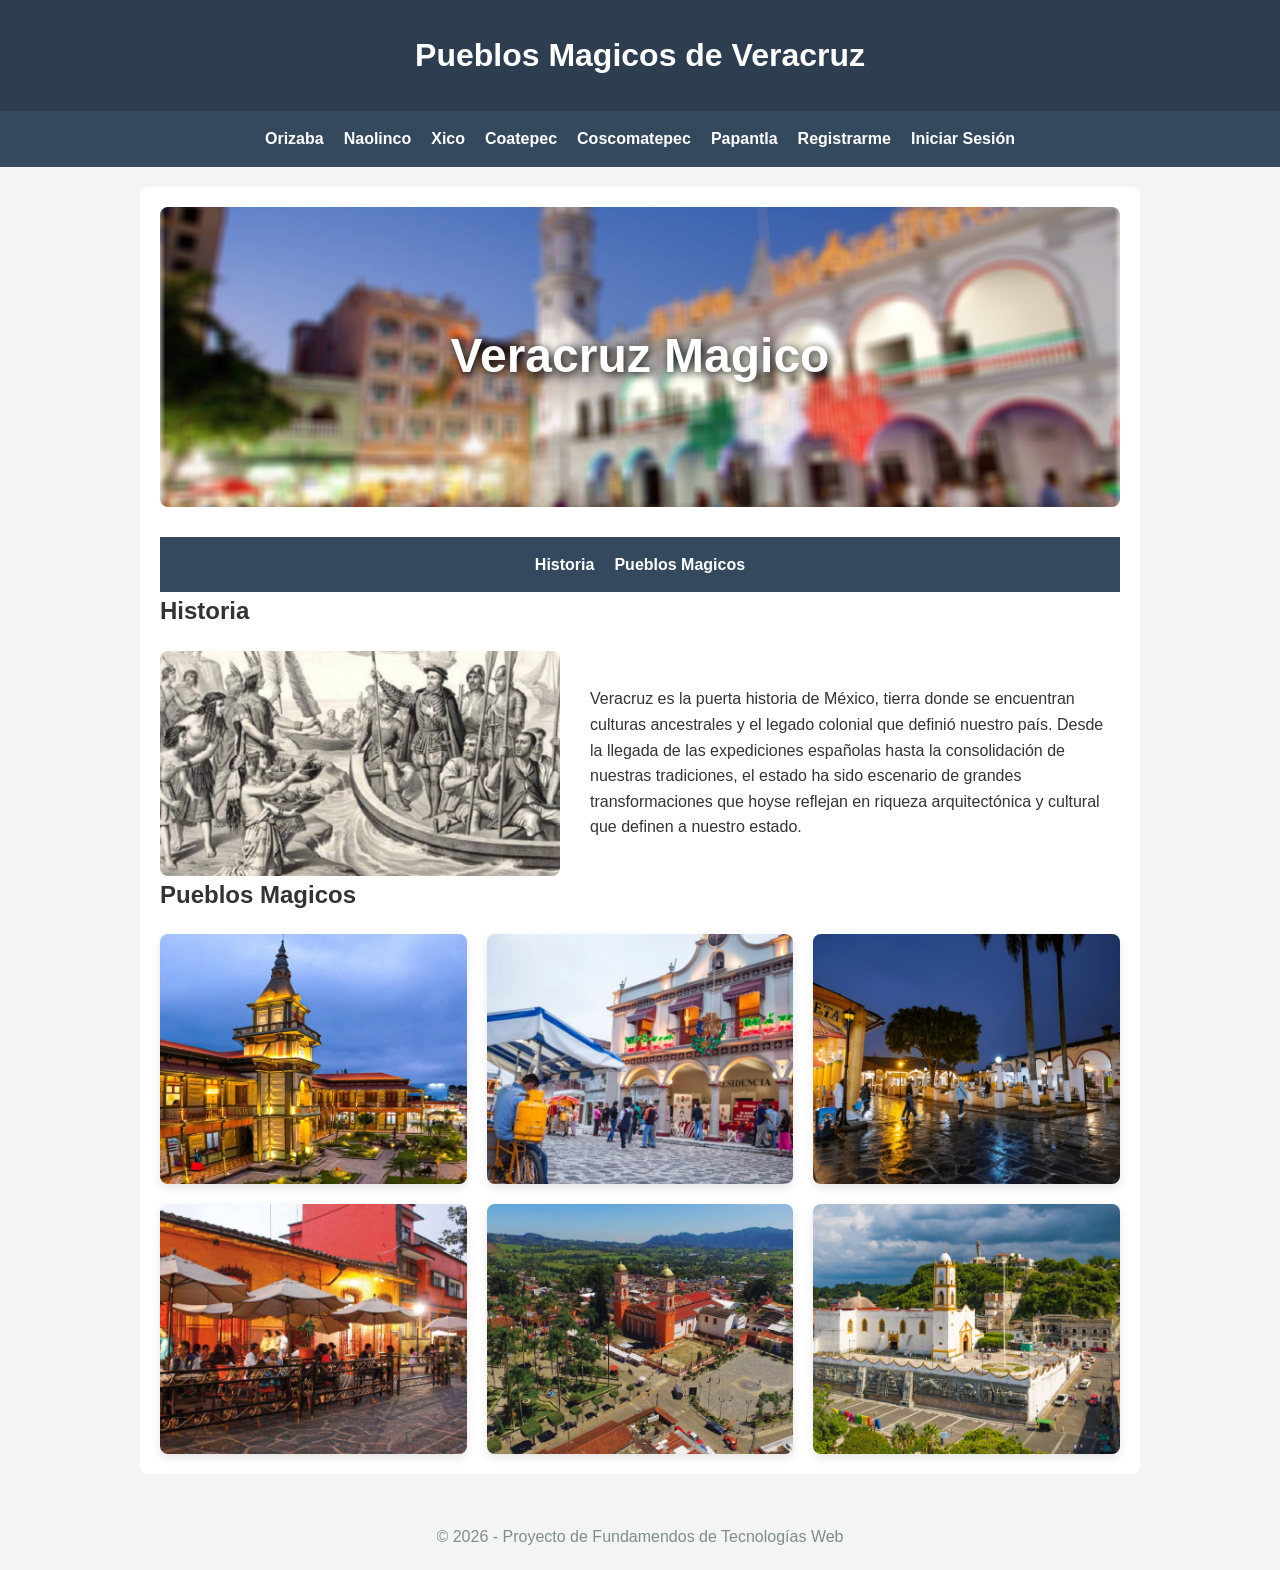
<file: index.html>
<!DOCTYPE html>
<html lang="es">

    <head>
        <meta charset="UTF-8">
        <meta name="viewport" content="width=device-width, initial-scale=1.0">
        <title>Pueblos Magicos de Veracruz</title>

        <link rel="stylesheet" href="css/style.css">
    </head>


    <body>

        <header>
            <h1>Pueblos Magicos de Veracruz</h1>
        </header>

        <nav aria-label="Menú Principal">
            <ul>
                <li><a href="Orizaba.html">Orizaba</a></li>
                <li><a href="Naolinco.html">Naolinco</a></li>
                <li><a href="Xico.html">Xico</a></li>
                <li><a href="Coatepec.html">Coatepec</a></li>
                <li><a href="Coscomatepec.html">Coscomatepec</a></li>
                <li><a href="Papantla.html">Papantla</a></li>
                <li><a href="registro.html">Registrarme</a></li>
                <li><a href="login.html">Iniciar Sesión</a></li>
            </ul>
        </nav>


        <main>
            <section class="hero-pueblo" style="background-image: url('img/index/Fondo-Titulo-Index.jpg');">
                <h2>Veracruz Magico</h2>
            </section>

            <nav aria-label="Navegacion de la Página">
                <ul>
                    <li><a href="#historia">Historia</a></li>
                    <li><a href="#pueblos">Pueblos Magicos</a></li>
                </ul>
            </nav>

            <section id="historia">
                <h2>Historia</h2>
                <div class="historia-container">
                    <img src="img/index/Historia-Index.jpg" class="historia-img" alt="Historia">
                    
                    <div class="historia-texto">
                        <p>Veracruz es la puerta historia de México, tierra donde se encuentran culturas ancestrales y el legado colonial que definió nuestro país. Desde la llegada de las expediciones españolas hasta la consolidación de nuestras tradiciones, el estado ha sido escenario de grandes transformaciones que hoyse reflejan en riqueza arquitectónica y cultural que definen a nuestro estado.</p>
                    </div>
                </div>
            </section>

            <section id="pueblos">
                <h2>Pueblos Magicos</h2>
                <div class="contenedor-grid">
                    
                    <article class="tarjeta-interactiva">
                        <a href="Orizaba.html">
                            <img src="img/index/Imagen-Orizaba.jpg" alt="Orizaba">
                            <div class="texto-oculto">
                                <h3>Orizaba</h3>
                                <p>La Ciudad de las Aguas Alegres</p>
                            </div>
                        </a>
                    </article>

                    <article class="tarjeta-interactiva">
                        <a href="Naolinco.html">
                            <img src="img/index/Imagen-Naolinco.jpg" alt="Naolinco">
                            <div class="texto-oculto">
                                <h3>Naolinco</h3>
                                <p>La Ciudad de los Zapatos</p>
                            </div>
                        </a>
                    </article>

                    <article class="tarjeta-interactiva">
                        <a href="Xico.html">
                            <img src="img/index/Imagen-Xico.jpg" alt="Xico">
                            <div class="texto-oculto">
                                <h3>Xico</h3>
                                <p>La Tierra del Mole</p>
                            </div>
                        </a>
                    </article>

                    <article class="tarjeta-interactiva">
                        <a href="Coatepec.html">
                            <img src="img/index/Imagen-Coatepec.jpg" alt="Coatepec">
                            <div class="texto-oculto">
                                <h3>Coatepec</h3>
                                <p>La Capital del Café</p>
                            </div>
                        </a>
                    </article>

                    <article class="tarjeta-interactiva">
                        <a href="Coscomatepec.html">
                            <img src="img/index/Imagen-Cosco.jpg" alt="Coscomatepec">
                            <div class="texto-oculto">
                                <h3>Coscomatepec</h3>
                                <p>El Balcón del Paraíso</p>
                            </div>
                        </a>
                    </article>

                    <article class="tarjeta-interactiva">
                        <a href="Papantla.html">
                            <img src="img/index/Imagen-Papantla.jpg" alt="Papantla">
                            <div class="texto-oculto">
                                <h3>Papantla</h3>
                                <p>La Ciudad Que Perfuma al Mundo</p>
                            </div>
                        </a>
                    </article>

                </div>
            </section>
        </main>

        <footer>
            <p>&copy; 2026 - Proyecto de Fundamendos de Tecnologías Web</p>
        </footer>

        <script src="js/app.js"></script>
    </body>
</html>
</file>
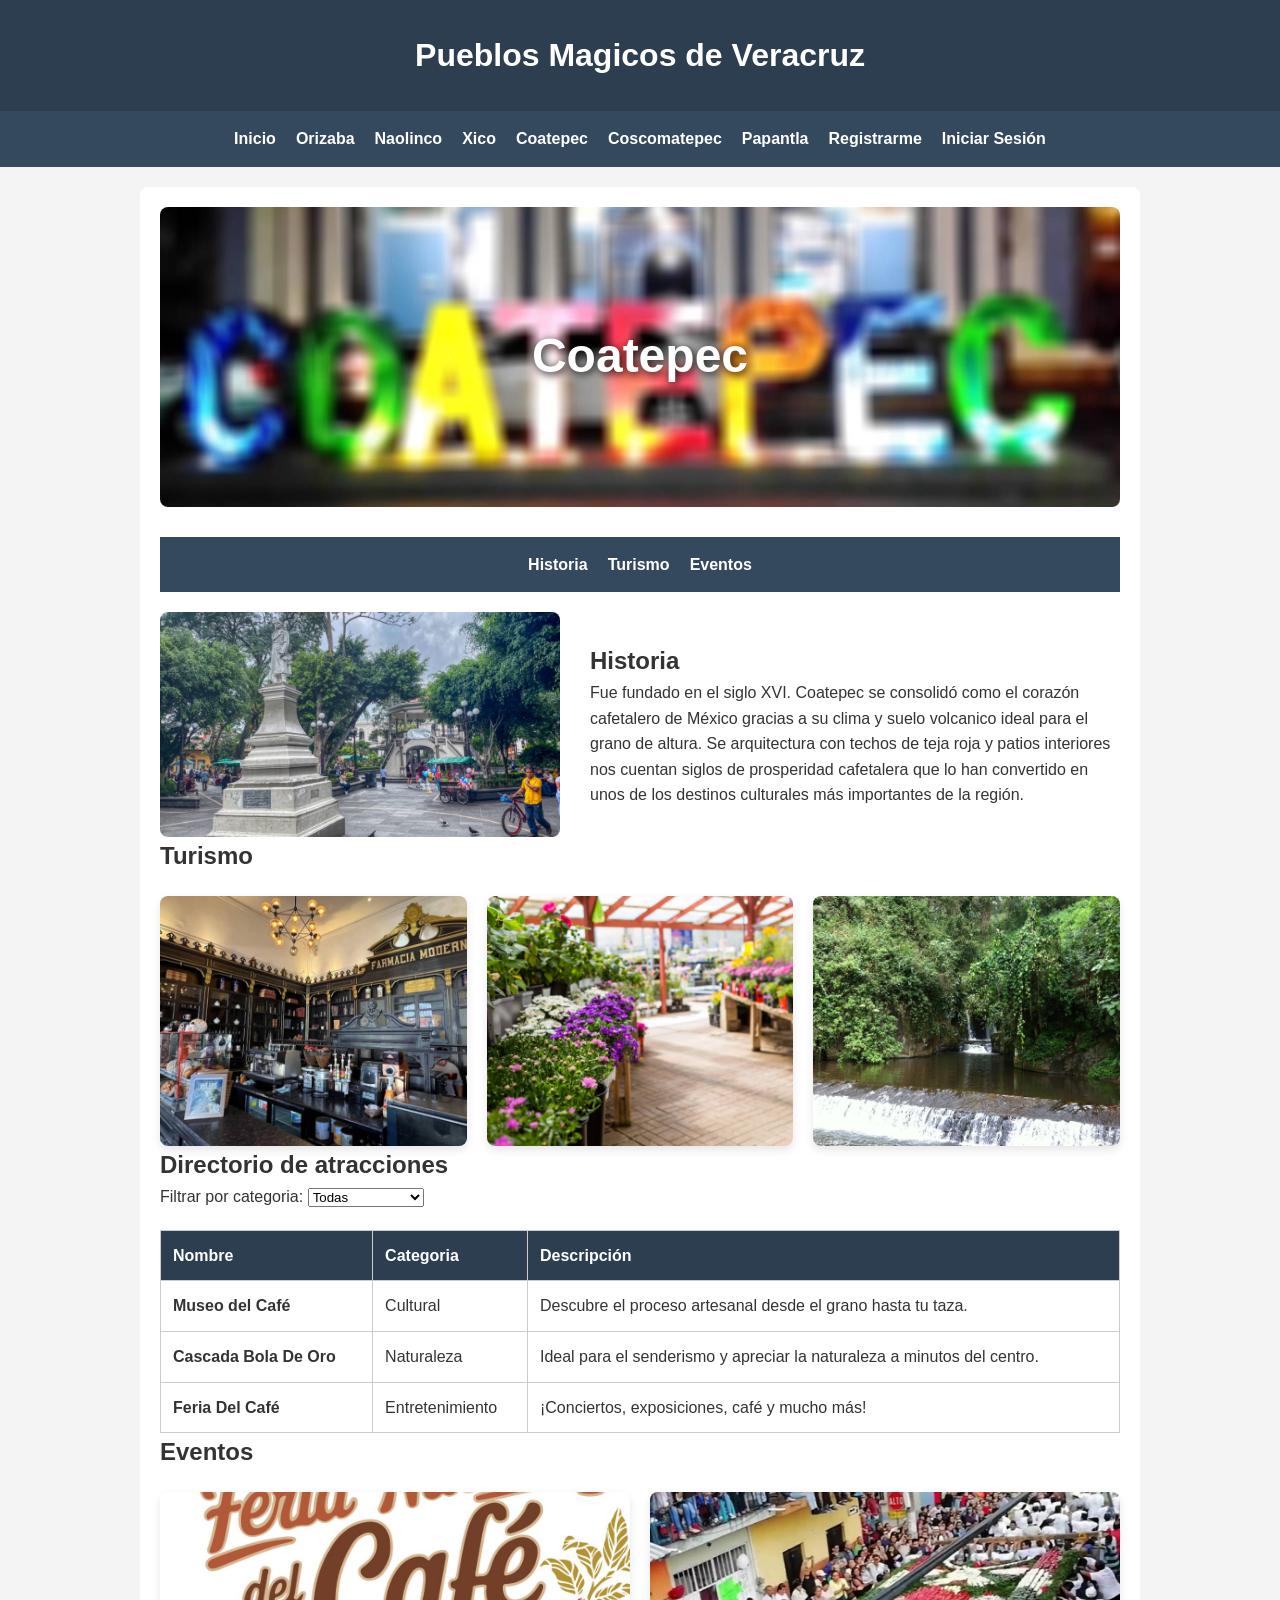
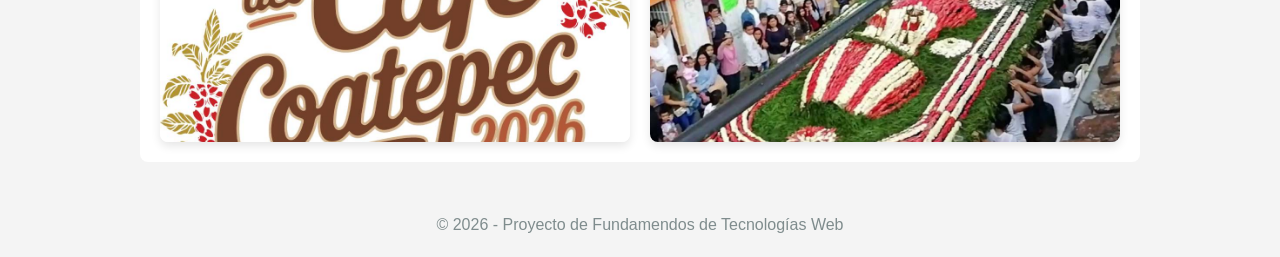
<file: Coatepec.html>
<!DOCTYPE html>
<html lang="es">

    <head>
        <meta charset="UTF-8">
        <meta name="viewport" content="width=device-width, initial-scale=1.0">
        <title>Coatepec - Pueblos Magicos de Veracruz</title>

        <link rel="stylesheet" href="css/style.css">
    </head>

    <body>
        <header>
            <h1>Pueblos Magicos de Veracruz</h1>
        </header>

        <nav aria-label="Menú Principal">
            <ul>
                <li><a href="index.html">Inicio</a></li>
                <li><a href="Orizaba.html">Orizaba</a></li>
                <li><a href="Naolinco.html">Naolinco</a></li>
                <li><a href="Xico.html">Xico</a></li>
                <li><a href="Coatepec.html">Coatepec</a></li>
                <li><a href="Coscomatepec.html">Coscomatepec</a></li>
                <li><a href="Papantla.html">Papantla</a></li>
                <li><a href="registro.html">Registrarme</a></li>
                <li><a href="login.html">Iniciar Sesión</a></li>
            </ul>
        </nav>

        <main>
            <section class="hero-pueblo" style="background-image: url('img/Coatepec/Fondo-LetrasCoatepec.jpg');">
                <h2>Coatepec</h2>
            </section>

            <nav aria-label="Navegacion interna del pueblo">
                <ul>
                    <li><a href="#historia">Historia</a></li>
                    <li><a href="#turismo">Turismo</a></li>
                    <li><a href="#eventos">Eventos</a></li>
                </ul>
            </nav>

            <section id="historia">
                <div class="historia-container">
                    <img src="img/Coatepec/Historia-Coatepec.jpg" class="historia-img" alt="Historia">
        
                    <div class="historia-texto">
                        <h2>Historia</h2>
                        <p>Fue fundado en el siglo XVI. Coatepec se consolidó como el corazón cafetalero de México gracias a su clima y suelo volcanico ideal para el grano de altura. Se arquitectura con techos de teja roja y patios interiores nos cuentan siglos de prosperidad cafetalera que lo han convertido en unos de los destinos culturales más importantes de la región.</p>
                    </div>
                </div>
            </section>

            <section id="turismo">
                <h2>Turismo</h2>

                <div class="contenedor-grid">

                    <article class="tarjeta-interactiva">
                        <img src="img/Coatepec/Turismo-MuseoDelCafe-Coatepec.jpg" alt="Museo Del Cafe, Coatepec">
                        <div class="texto-oculto">
                            <h3>Museo del Café</h3>
                            <p>Descubre el proceso artesanal desde el grano hasta tu taza.</p>
                        </div>
                    </article>

                    <article class="tarjeta-interactiva">
                        <img src="img/Coatepec/Turismo-Vivero-Coatepec.png" alt="Invernadero De Orquideas, Coatepec">
                        <div class="texto-oculto">
                            <h3>Museo De La Orquidea</h3>
                            <p>Más de 5,000 flores endémicas y exóticas.</p>
                        </div>
                    </article>

                    <article class="tarjeta-interactiva">
                        <img src="img/Coatepec/Turismo-Cascada-Coatepec.jpg" alt="Cascada Bola De Oro, Coatepec">
                        <div class="texto-oculto">
                            <h3>Cascada Bola De Oro</h3>
                            <p>Ideal para el senderismo y apreciar la naturaleza a minutos del centro.</p>
                        </div>
                    </article>

                </div>
            </section>

            <section id="directorio">
                <h2>Directorio de atracciones</h2>

                <div style="margin-bottom: 15px;">
                    <label for="filtro-categoria">Filtrar por categoria:</label>
                    <select id="filtro-categoria">
                        <option value="Todas">Todas</option>
                        <option value="Cultural">Cultural</option>
                        <option value="Naturaleza">Naturaleza</option>
                        <option value="Entretenimiento">Entretenimiento</option>
                    </select>
                </div>

                <table id="tabla-directorio" border="1" style="width: 100%; text-align: left;">
                    <thead>
                        <tr>
                            <th>Nombre</th>
                            <th>Categoria</th>
                            <th>Descripción</th>
                        </tr>
                    </thead>
                    <tbody>
                    </tbody>
                </table>
            </section>

            <section id="eventos">
                <h2>Eventos</h2>
                <div class="contenedor-grid">

                    <article class="tarjeta-interactiva">
                        <img src="img/Coatepec/Eventos-FeriaDelCafe-Ecatepec.jpg" alt="Logo De La Feria del Café 2026">
                        <div class="texto-oculto">
                            <h3>Feria Del Café</h3>
                            <p>Conciertos, exposiciones, café y mucho más</p>
                        </div>
                    </article>

                    <article class="tarjeta-interactiva">
                        <img src="img/Coatepec/Eventos-SanJeronimo-Coatepec.jpg" alt="Arcos Florales En La Iglesia De San Jeronimo">
                        <div class="texto-oculto">
                            <h3>Fiesta De San Jeronimo</h3>
                            <p>Elaboración de hermosos arcos florales y danzas tradicionales.</p>
                        </div>
                    </article>

                </div>
            </section>
                
        </main>

        <footer>
            <p>&copy; 2026 - Proyecto de Fundamendos de Tecnologías Web</p>
        </footer>

        <script src="js/app.js"></script>
    </body>
</html>
</file>
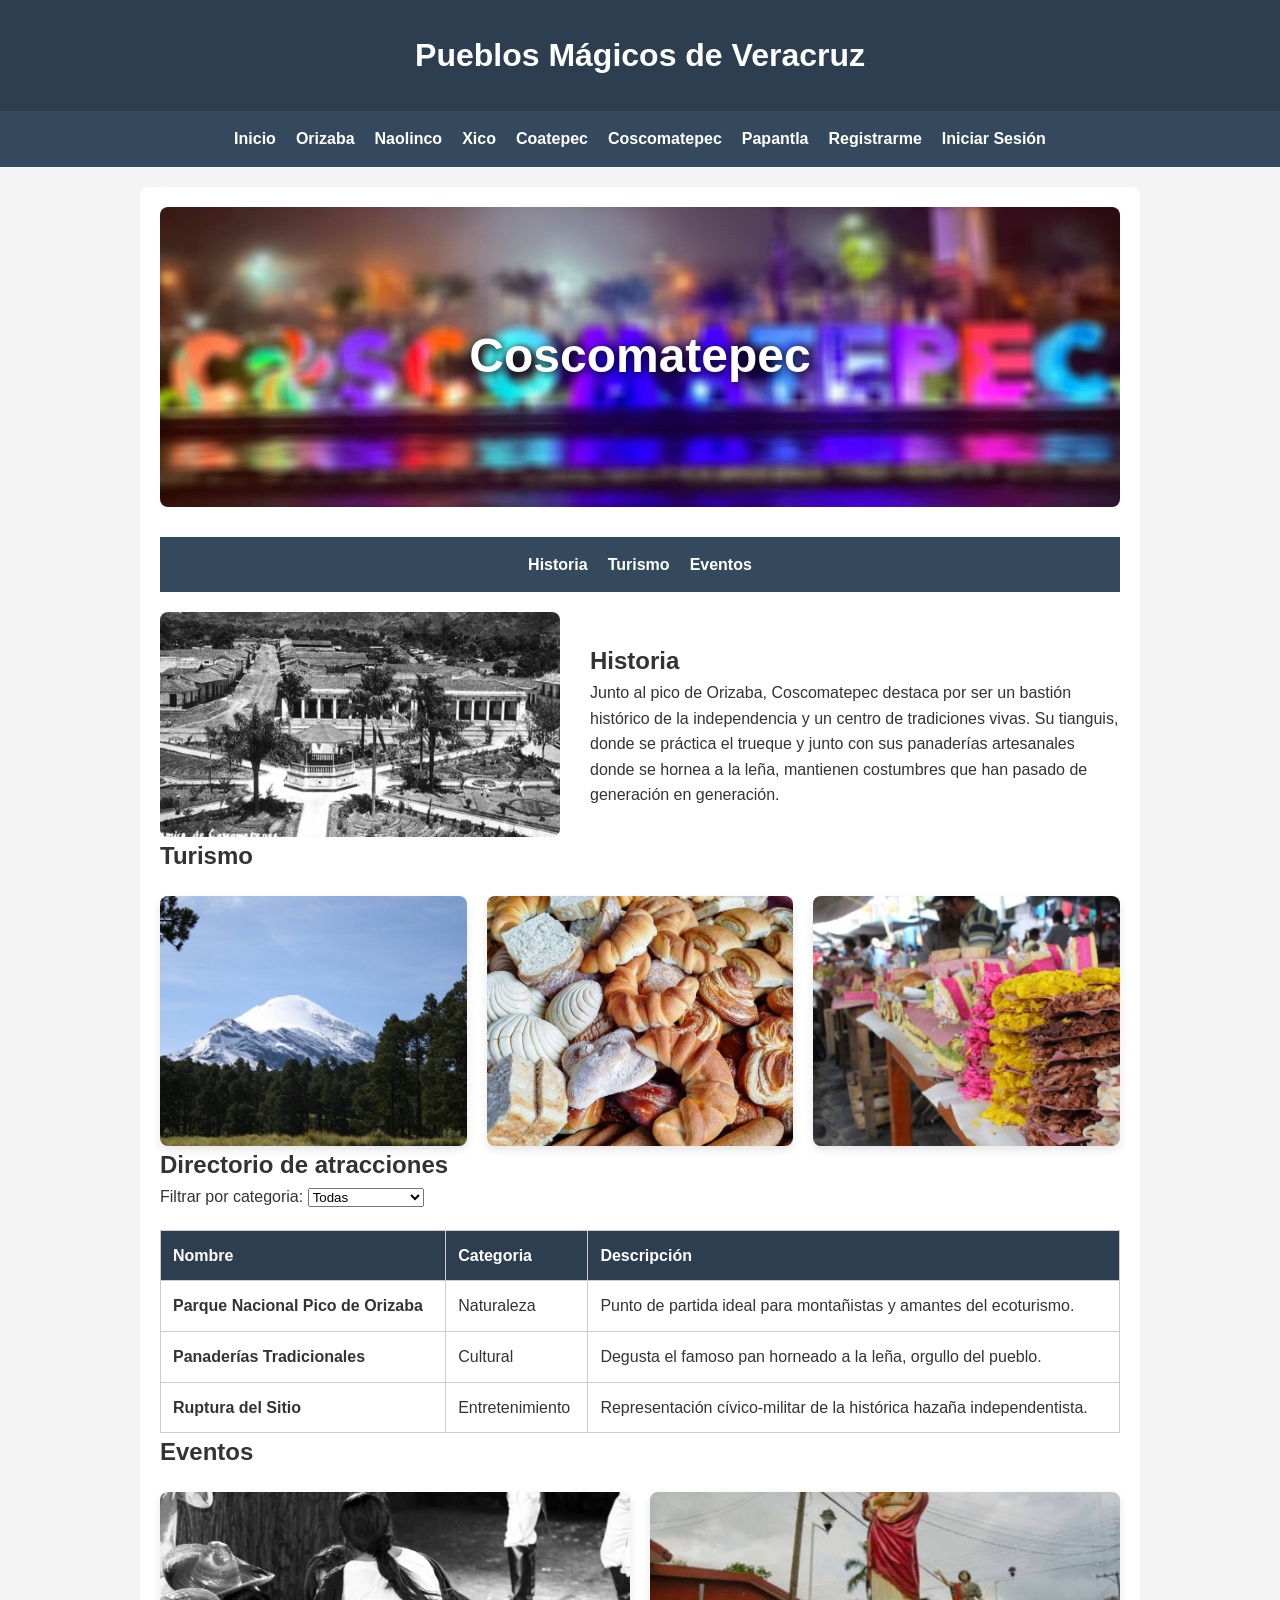
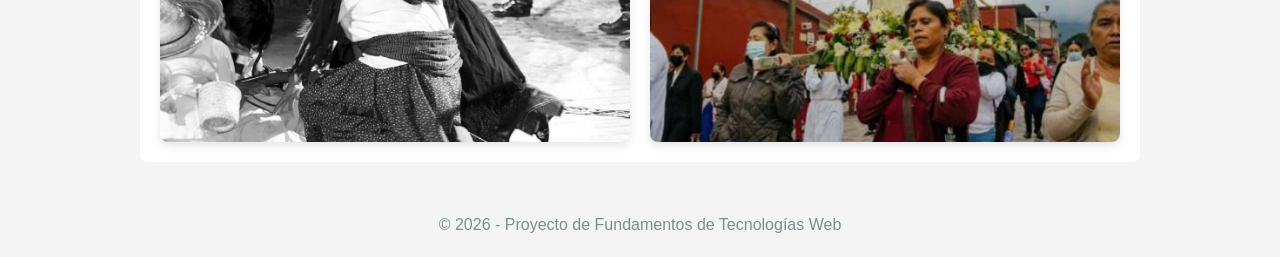
<file: Coscomatepec.html>
<!DOCTYPE html>
<html lang="es">
<head>
    <meta charset="UTF-8">
    <meta name="viewport" content="width=device-width, initial-scale=1.0">
    <title>Coscomatepec - Pueblos Mágicos de Veracruz</title>

    <link rel="stylesheet" href="css/style.css">
</head>
<body>
    <header>
        <h1>Pueblos Mágicos de Veracruz</h1>
    </header>

    <nav aria-label="Menú principal">
        <ul>
            <li><a href="index.html">Inicio</a></li>
            <li><a href="Orizaba.html">Orizaba</a></li>
            <li><a href="Naolinco.html">Naolinco</a></li>
            <li><a href="Xico.html">Xico</a></li>
            <li><a href="Coatepec.html">Coatepec</a></li>
            <li><a href="Coscomatepec.html">Coscomatepec</a></li>
            <li><a href="Papantla.html">Papantla</a></li>
            <li><a href="registro.html">Registrarme</a></li>
            <li><a href="login.html">Iniciar Sesión</a></li>
        </ul>
    </nav>

    <main>
        <section class="hero-pueblo" style="background-image: url('img/Coscomatepec/Fondo-LetrasCosco.jpg');">
            <h2>Coscomatepec</h2>
        </section>

        <nav aria-label="Navegación interna del pueblo">
            <ul>
                <li><a href="#historia">Historia</a></li>
                <li><a href="#turismo">Turismo</a></li>
                <li><a href="#eventos">Eventos</a></li>
            </ul>
        </nav>

        <section id="historia">
                <div class="historia-container">
                    <img src="img/Coscomatepec/Historia-Cosco.jpg" class="historia-img" alt="Historia">
        
                    <div class="historia-texto">
                        <h2>Historia</h2>
                        <p>Junto al pico de Orizaba, Coscomatepec destaca por ser un bastión histórico de la independencia y un centro de tradiciones vivas. Su tianguis, donde se práctica el trueque y junto con sus panaderías artesanales donde se hornea a la leña, mantienen costumbres que han pasado de generación en generación.</p>
                    </div>
                </div>
        </section>

        <section id="turismo">
            <h2>Turismo</h2>
            <div class="contenedor-grid">
                <article class="tarjeta-interactiva">
                    <img src="img/Coscomatepec/Turismo-ParqueNacional-Cosco.jpg" alt="Vista del Pico de Orizaba desde Coscomatepec">
                    <div class="texto-oculto">
                        <h3>Parque Nacional Pico de Orizaba</h3>
                        <p>Punto de partida ideal para montañistas y amantes del ecoturismo.</p>
                    </div>
                </article>
                <article class="tarjeta-interactiva">
                    <img src="img/Coscomatepec/Turimos-Panaderias-Cosco.jpg" alt="Panadería tradicional horneando pan a la leña">
                    <div class="texto-oculto">
                        <h3>Panaderías Tradicionales</h3>
                        <p>Degusta el famoso pan horneado a la leña, orgullo del pueblo.</p>
                    </div>
                </article>
                <article class="tarjeta-interactiva">
                    <img src="img/Coscomatepec/Turismo-Tianguis-Cosco.jpg" alt="Tianguis tradicional de los lunes">
                    <div class="texto-oculto">
                        <h3>Tianguis de los Lunes</h3>
                        <p>Un mercado ancestral donde aún se practica el trueque.</p>
                    </div>
                </article>
            </div>
        </section>

        <section id="directorio">
            <h2>Directorio de atracciones</h2>

            <div style="margin-bottom: 15px;">
                <label for="filtro-categoria">Filtrar por categoria:</label>
                <select id="filtro-categoria">
                    <option value="Todas">Todas</option>
                    <option value="Cultural">Cultural</option>
                    <option value="Naturaleza">Naturaleza</option>
                    <option value="Entretenimiento">Entretenimiento</option>
                </select>
            </div>

            <table id="tabla-directorio" border="1" style="width: 100%; text-align: left;">
                <thead>
                    <tr>
                        <th>Nombre</th>
                        <th>Categoria</th>
                        <th>Descripción</th>
                    </tr>
                </thead>
                <tbody>
                </tbody>
            </table>
        </section>
        
        <section id="eventos">
            <h2>Eventos</h2>
            <div class="contenedor-grid">
                <article class="tarjeta-interactiva">
                    <img src="img/Coscomatepec/Eventos-Sitio-Cosco.jpg" alt="Cabalgata de la ruptura del sitio">
                    <div class="texto-oculto">
                        <h3>Ruptura del Sitio</h3>
                        <p>Representación cívico-militar de la histórica hazaña independentista.</p>
                    </div>
                </article>
                <article class="tarjeta-interactiva">
                    <img src="img/Coscomatepec/Eventos-SanJuan-Cosco.jpg" alt="Fiesta patronal de San Juan Bautista">
                    <div class="texto-oculto">
                        <h3>Fiesta de San Juan</h3>
                        <p>Celebraciones patronales llenas de música y color.</p>
                    </div>
                </article>
            </div>
        </section>
    </main>

    <footer>
        <p>&copy; 2026 - Proyecto de Fundamentos de Tecnologías Web</p>
    </footer>

    <script src="js/app.js"></script>
</body>
</html>
</file>
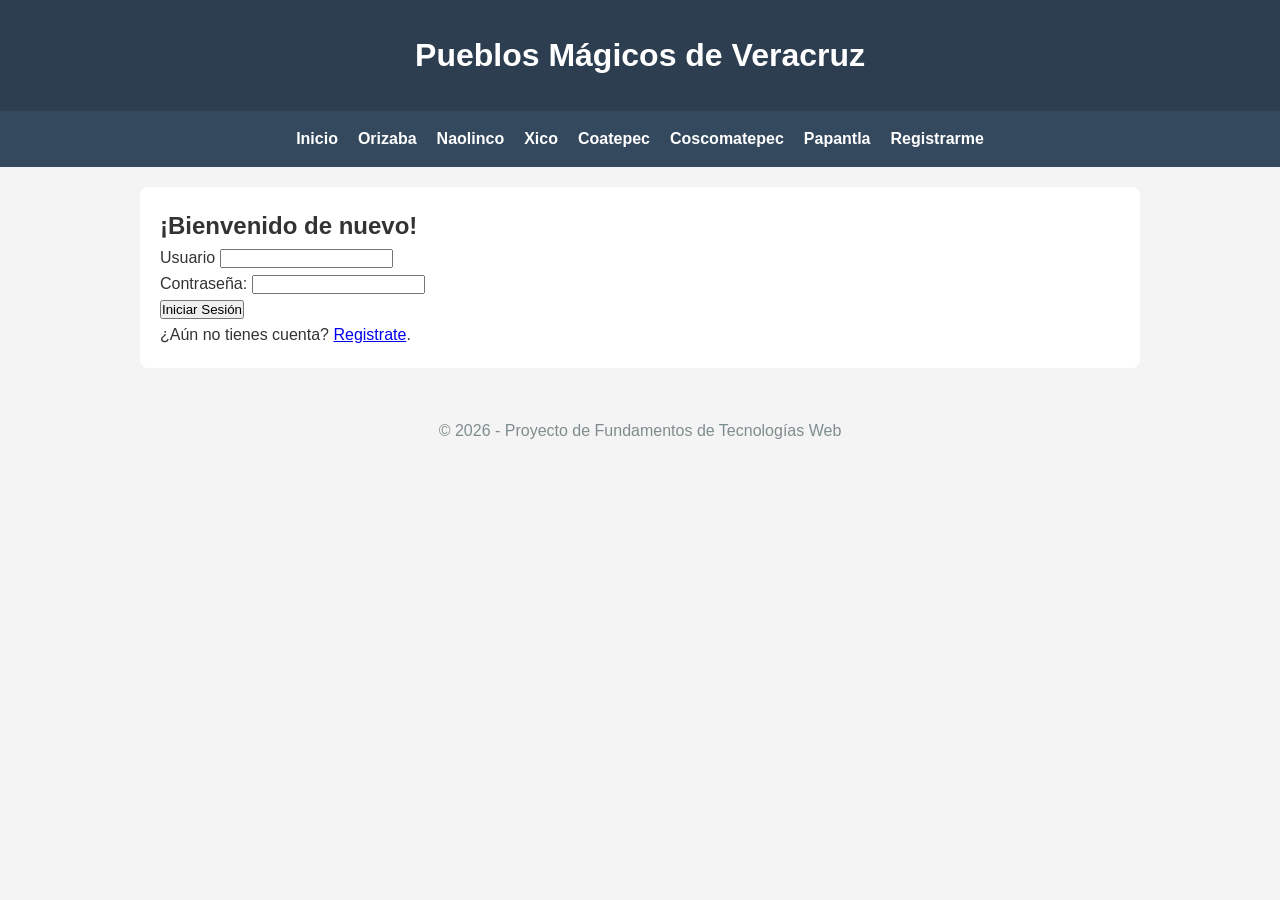
<file: login.html>
<!DOCTYPE html>
<html lang="es">
    <head>
        <meta charset="UTF-8">
        <meta name="viewport" content="width=device-width, initial-scale=1.0">
        <title>Iniciar Sesión - Pueblos Mágicos de Veracruz</title>

        <link rel="stylesheet" href="css/style.css">
    </head>

    <body>
        <header>
            <h1>Pueblos Mágicos de Veracruz</h1>
        </header>

        <nav aria-label="Menú Principal">
            <ul>
                <li><a href="index.html">Inicio</a></li>
                <li><a href="Orizaba.html">Orizaba</a></li>
                <li><a href="Naolinco.html">Naolinco</a></li>
                <li><a href="Xico.html">Xico</a></li>
                <li><a href="Coatepec.html">Coatepec</a></li>
                <li><a href="Coscomatepec.html">Coscomatepec</a></li>
                <li><a href="Papantla.html">Papantla</a></li>
                <li><a href="registro.html">Registrarme</a></li>
            </ul>
        </nav>

        <main id="hero-login">
            <section>
                <h2>¡Bienvenido de nuevo!</h2>

                <form id="form-login" action="#" method="POST">

                    <div>
                        <label for="login-usuario">Usuario</label>
                        <input type="text" id="login-usuario" name="login-usuario" required>
                    </div>

                    <div>
                        <label for="login-password">Contraseña:</label>
                        <input type="password" id="login-password" name="login-password" required>
                    </div>

                    <div>
                        <button type="submit" id="btn-login">Iniciar Sesión</button>
                    </div>

                    <p>¿Aún no tienes cuenta? <a href="registro.html">Registrate</a>.</p>
                </form>
            </section>

        </main>

         <footer>
            <p>&copy; 2026 - Proyecto de Fundamentos de Tecnologías Web</p>
        </footer>
        
        <script src="js/app.js"></script>
    </body>
</html>
</file>
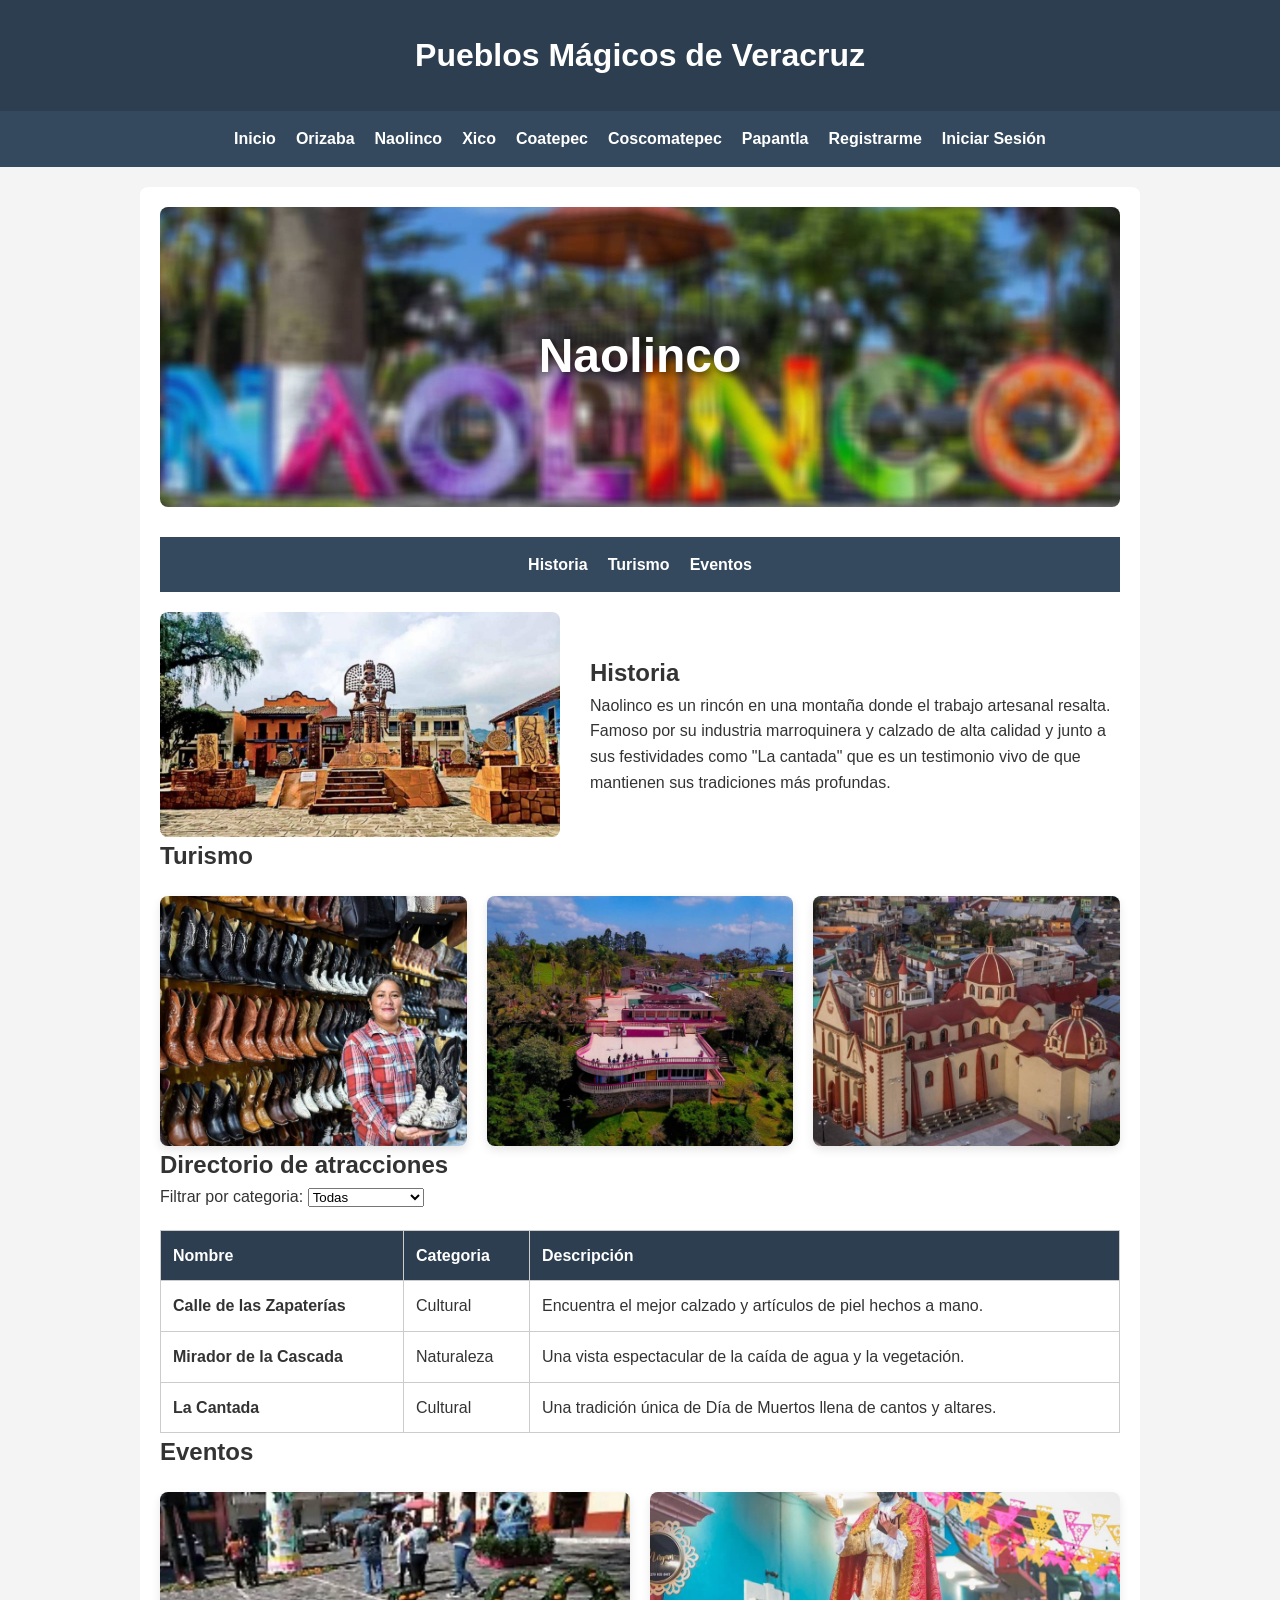
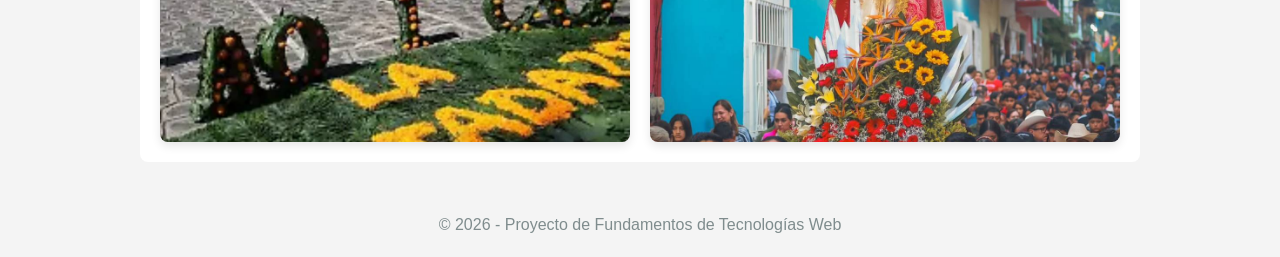
<file: Naolinco.html>
<!DOCTYPE html>
<html lang="es">
<head>
    <meta charset="UTF-8">
    <meta name="viewport" content="width=device-width, initial-scale=1.0">
    <title>Naolinco - Pueblos Mágicos de Veracruz</title>

    <link rel="stylesheet" href="css/style.css">
</head>
<body>
    <header>
        <h1>Pueblos Mágicos de Veracruz</h1>
    </header>

    <nav aria-label="Menú principal">
        <ul>
            <li><a href="index.html">Inicio</a></li>
            <li><a href="Orizaba.html">Orizaba</a></li>
            <li><a href="Naolinco.html">Naolinco</a></li>
            <li><a href="Xico.html">Xico</a></li>
            <li><a href="Coatepec.html">Coatepec</a></li>
            <li><a href="Coscomatepec.html">Coscomatepec</a></li>
            <li><a href="Papantla.html">Papantla</a></li>
            <li><a href="registro.html">Registrarme</a></li>
            <li><a href="login.html">Iniciar Sesión</a></li>
        </ul>
    </nav>

    <main>
        <section class="hero-pueblo" style="background-image: url('img/Naolinco/Fondo-LetrasNaolinco.jpg');">
            <h2>Naolinco</h2>
        </section>

        <nav aria-label="Navegación interna del pueblo">
            <ul>
                <li><a href="#historia">Historia</a></li>
                <li><a href="#turismo">Turismo</a></li>
                <li><a href="#eventos">Eventos</a></li>
            </ul>
        </nav>

        <section id="historia">
                <div class="historia-container">
                    <img src="img/Naolinco/Historia-Naolinco.jpg" class="historia-img" alt="Historia">
        
                    <div class="historia-texto">
                        <h2>Historia</h2>
                        <p>Naolinco es un rincón en una montaña donde el trabajo artesanal resalta. Famoso por su industria marroquinera y calzado de alta calidad y junto a sus festividades como "La cantada" que es un testimonio vivo de que mantienen sus tradiciones más profundas.</p>
                    </div>
                </div>
        </section>

        <section id="turismo">
            <h2>Turismo</h2>
            <div class="contenedor-grid">
                <article class="tarjeta-interactiva">
                    <img src="img/Naolinco/Turismo-Zapaterias-Naolinco.jpg" alt="Tienda de Zapatos">
                    <div class="texto-oculto">
                        <h3>Calle de las Zapaterías</h3>
                        <p>Encuentra el mejor calzado y artículos de piel hechos a mano.</p>
                    </div>
                </article>
                <article class="tarjeta-interactiva">
                    <img src="img/Naolinco/Turismo-Mirador-Naolinco.jpg" alt="Mirador de las cascadas en Naolinco">
                    <div class="texto-oculto">
                        <h3>Mirador de la Cascada</h3>
                        <p>Una vista espectacular de la caída de agua y la vegetación.</p>
                    </div>
                </article>
                <article class="tarjeta-interactiva">
                    <img src="img/Naolinco/Turismo-Parroquia-Naolinco.jpg" alt="Parroquia de San Mateo Apóstol">
                    <div class="texto-oculto">
                        <h3>Parroquia de San Mateo</h3>
                        <p>El corazón arquitectónico y espiritual del pueblo.</p>
                    </div>
                </article>
            </div>
        </section>

        <section id="directorio">
            <h2>Directorio de atracciones</h2>

            <div style="margin-bottom: 15px;">
                <label for="filtro-categoria">Filtrar por categoria:</label>
                <select id="filtro-categoria">
                    <option value="Todas">Todas</option>
                    <option value="Cultural">Cultural</option>
                    <option value="Naturaleza">Naturaleza</option>
                    <option value="Entretenimiento">Entretenimiento</option>
                </select>
            </div>

            <table id="tabla-directorio" border="1" style="width: 100%; text-align: left;">
                <thead>
                    <tr>
                        <th>Nombre</th>
                        <th>Categoria</th>
                        <th>Descripción</th>
                    </tr>
                </thead>
                <tbody>
                </tbody>
            </table>
        </section>
        
        <section id="eventos">
            <h2>Eventos</h2>
            <div class="contenedor-grid">
                <article class="tarjeta-interactiva">
                    <img src="img/Naolinco/Eventos-Cantada-Naolinco.jpg" alt="Celebración de La Cantada en Día de Muertos">
                    <div class="texto-oculto">
                        <h3>La Cantada</h3>
                        <p>Una tradición única de Día de Muertos llena de cantos y altares.</p>
                    </div>
                </article>
                <article class="tarjeta-interactiva">
                    <img src="img/Naolinco/Eventos-SanMateo-Naolinco.jpg" alt="Danza de Moros y Cristianos">
                    <div class="texto-oculto">
                        <h3>Fiestas de San Mateo</h3>
                        <p>Disfruta de la tradicional danza de Moros y Cristianos.</p>
                    </div>
                </article>
            </div>
        </section>
    </main>

    <footer>
        <p>&copy; 2026 - Proyecto de Fundamentos de Tecnologías Web</p>
    </footer>

    <script src="js/app.js"></script>
</body>
</html>
</file>
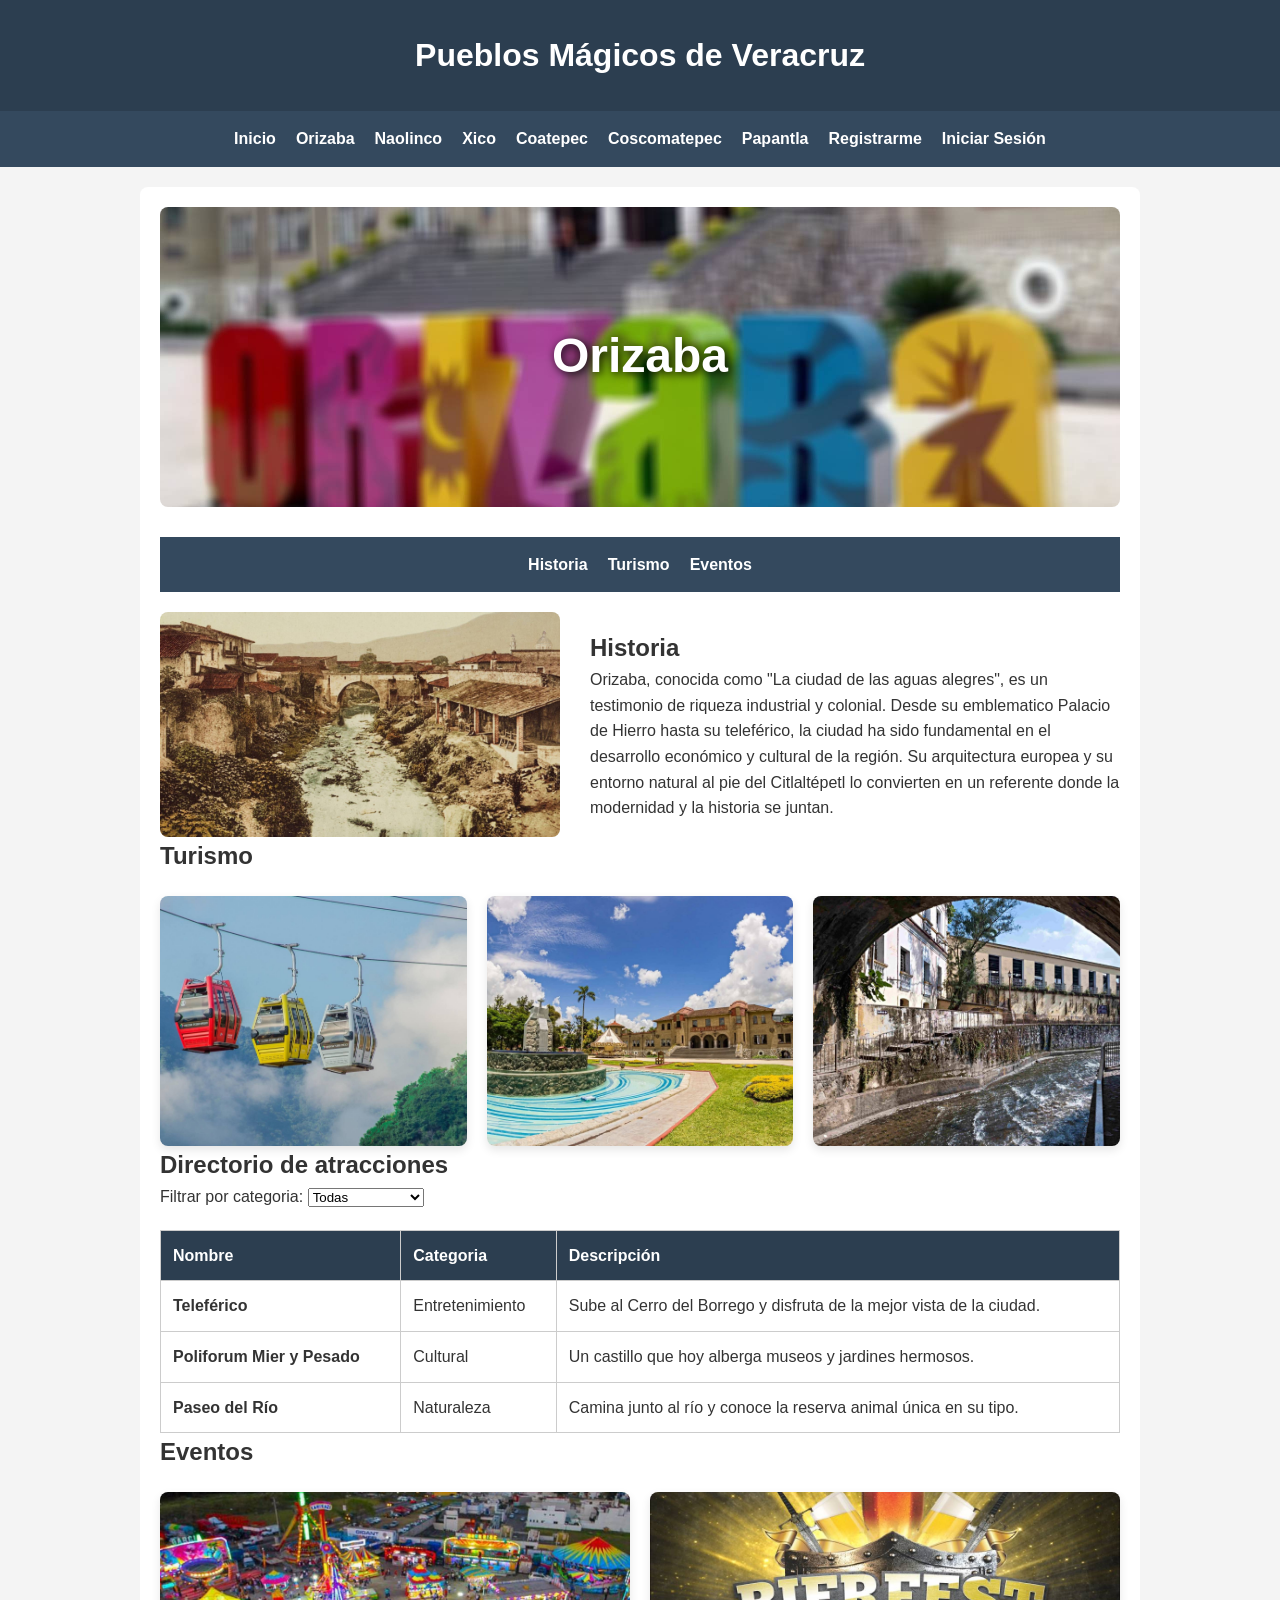
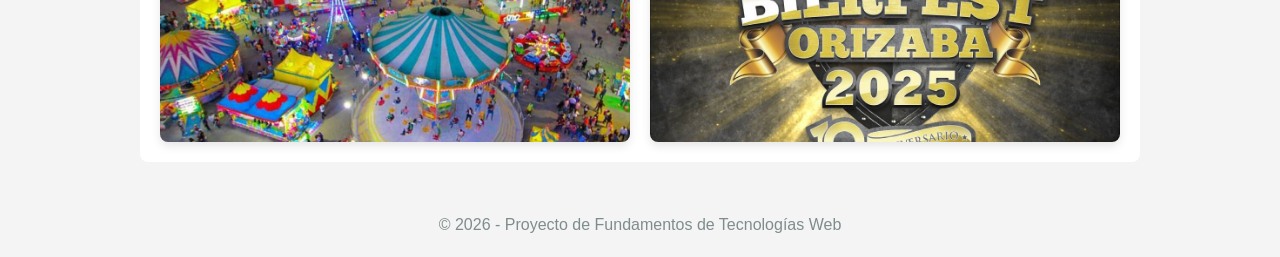
<file: Orizaba.html>
<!DOCTYPE html>
<html lang="es">
<head>
    <meta charset="UTF-8">
    <meta name="viewport" content="width=device-width, initial-scale=1.0">
    <title>Orizaba - Pueblos Mágicos de Veracruz</title>

    <link rel="stylesheet" href="css/style.css">
</head>
<body>
    <header>
        <h1>Pueblos Mágicos de Veracruz</h1>
    </header>

    <nav aria-label="Menú principal">
        <ul>
            <li><a href="index.html">Inicio</a></li>
            <li><a href="Orizaba.html">Orizaba</a></li>
            <li><a href="Naolinco.html">Naolinco</a></li>
            <li><a href="Xico.html">Xico</a></li>
            <li><a href="Coatepec.html">Coatepec</a></li>
            <li><a href="Coscomatepec.html">Coscomatepec</a></li>
            <li><a href="Papantla.html">Papantla</a></li>
            <li><a href="registro.html">Registrarme</a></li>
            <li><a href="login.html">Iniciar Sesión</a></li>
        </ul>
    </nav>

    <main>
        <section class="hero-pueblo" style="background-image: url('img/Orizaba/Fondo-LetrasOrizaba.jpg');">
            <h2>Orizaba</h2>
        </section>

        <nav aria-label="Navegación interna del pueblo">
            <ul>
                <li><a href="#historia">Historia</a></li>
                <li><a href="#turismo">Turismo</a></li>
                <li><a href="#eventos">Eventos</a></li>
            </ul>
        </nav>

        <section id="historia">
                <div class="historia-container">
                    <img src="img/Orizaba/Historia-Orizaba.jpg" class="historia-img" alt="Historia">
        
                    <div class="historia-texto">
                        <h2>Historia</h2>
                        <p>Orizaba, conocida como "La ciudad de las aguas alegres", es un testimonio de riqueza industrial y colonial. Desde su emblematico Palacio de Hierro hasta su teleférico, la ciudad ha sido fundamental en el desarrollo económico y cultural de la región. Su arquitectura europea y su entorno natural al pie del Citlaltépetl lo convierten en un referente donde la modernidad y la historia se juntan.</p>
                    </div>
                </div>
        </section>

        <section id="turismo">
            <h2>Turismo</h2>
            <div class="contenedor-grid">
                <article class="tarjeta-interactiva">
                    <img src="img/Orizaba/Turismo-Teleferico-Orizaba.jpg" alt="Teleférico de Orizaba">
                    <div class="texto-oculto">
                        <h3>Teleférico</h3>
                        <p>Sube al Cerro del Borrego y disfruta de la mejor vista de la ciudad.</p>
                    </div>
                </article>
                <article class="tarjeta-interactiva">
                    <img src="img/Orizaba/Turismo-MierYPesado-Orizaba.jpg" alt="Poliforum Mier y Pesado">
                    <div class="texto-oculto">
                        <h3>Poliforum Mier y Pesado</h3>
                        <p>Un castillo que hoy alberga museos y jardines hermosos.</p>
                    </div>
                </article>
                <article class="tarjeta-interactiva">
                    <img src="img/Orizaba/Turismo-PaseoDelRio-Orizaba.jpg" alt="Paseo del Río Orizaba">
                    <div class="texto-oculto">
                        <h3>Paseo del Río</h3>
                        <p>Camina junto al río y conoce la reserva animal única en su tipo.</p>
                    </div>
                </article>
            </div>
        </section>

        <section id="directorio">
            <h2>Directorio de atracciones</h2>

            <div style="margin-bottom: 15px;">
                <label for="filtro-categoria">Filtrar por categoria:</label>
                <select id="filtro-categoria">
                    <option value="Todas">Todas</option>
                    <option value="Cultural">Cultural</option>
                    <option value="Naturaleza">Naturaleza</option>
                    <option value="Entretenimiento">Entretenimiento</option>
                </select>
            </div>

            <table id="tabla-directorio" border="1" style="width: 100%; text-align: left;">
                <thead>
                    <tr>
                        <th>Nombre</th>
                        <th>Categoria</th>
                        <th>Descripción</th>
                    </tr>
                </thead>
                <tbody>
                </tbody>
            </table>
        </section>
        
        <section id="eventos">
            <h2>Eventos</h2>
            <div class="contenedor-grid">
                <article class="tarjeta-interactiva">
                    <img src="img/Orizaba/Eventos-Expori-Orizaba.jpg" alt="Expori en Orizaba">
                    <div class="texto-oculto">
                        <h3>Feria Expori</h3>
                        <p>La feria más importante de la región con exposiciones y juegos.</p>
                    </div>
                </article>
                <article class="tarjeta-interactiva">
                    <img src="img/Orizaba/Eventos-Bierfest-Orizaba.jpg" alt="Bierfest de Orizaba">
                    <div class="texto-oculto">
                        <h3>Festival Internacional de la Cerveza</h3>
                        <p>Celebrando la rica historia cervecera de la ciudad.</p>
                    </div>
                </article>
            </div>
        </section>
    </main>

    <footer>
        <p>&copy; 2026 - Proyecto de Fundamentos de Tecnologías Web</p>
    </footer>

    <script src="js/app.js"></script>
</body>
</html>
</file>
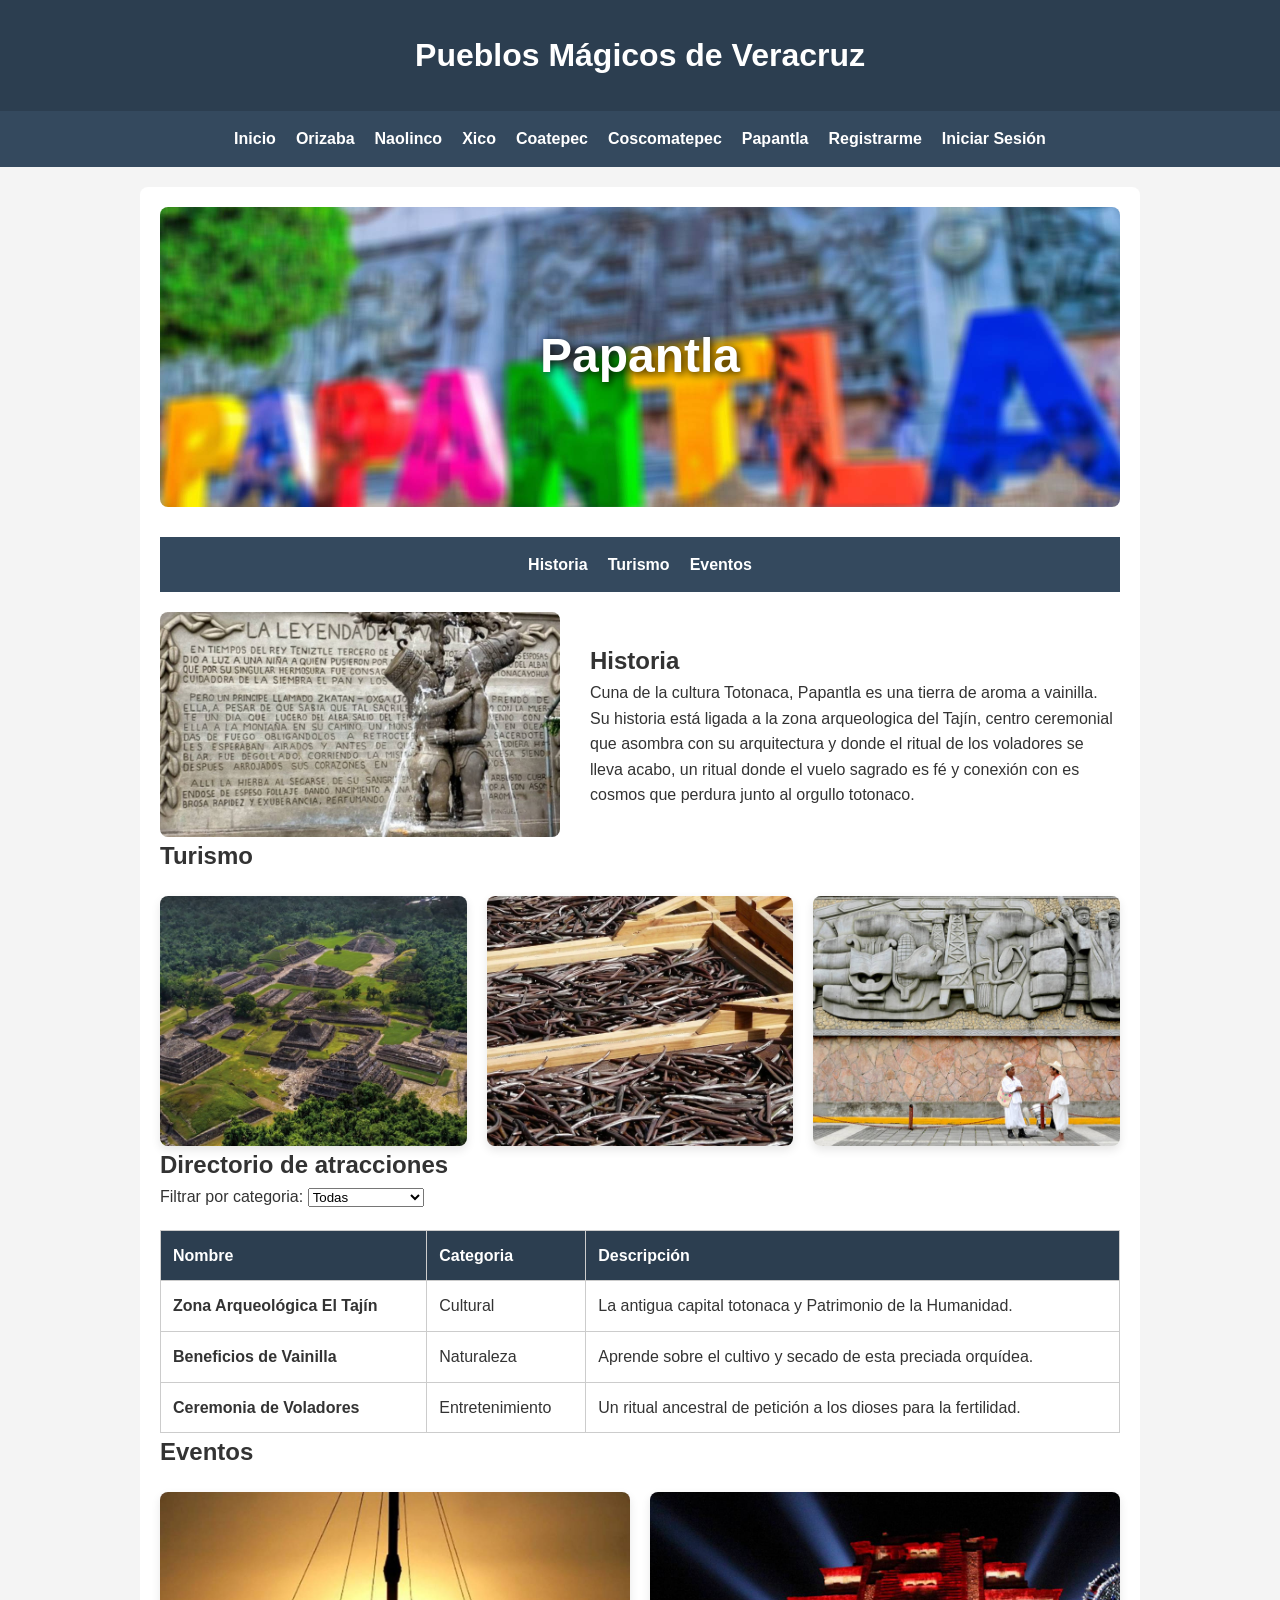
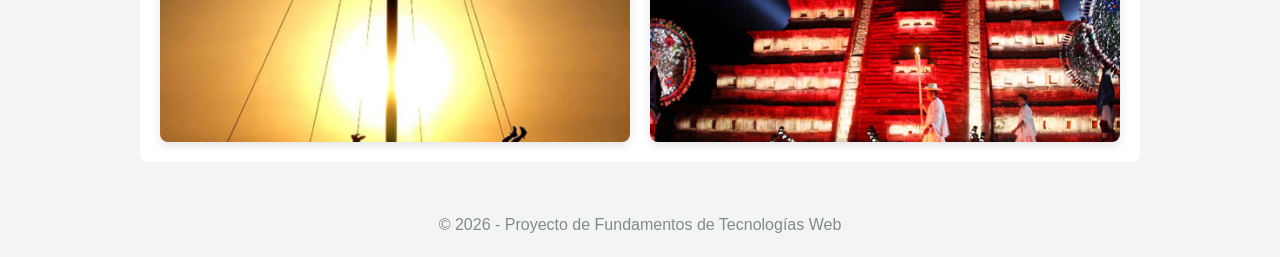
<file: Papantla.html>
<!DOCTYPE html>
<html lang="es">
<head>
    <meta charset="UTF-8">
    <meta name="viewport" content="width=device-width, initial-scale=1.0">
    <title>Papantla - Pueblos Mágicos de Veracruz</title>

    <link rel="stylesheet" href="css/style.css">
</head>
<body>
    <header>
        <h1>Pueblos Mágicos de Veracruz</h1>
    </header>

    <nav aria-label="Menú principal">
        <ul>
            <li><a href="index.html">Inicio</a></li>
            <li><a href="Orizaba.html">Orizaba</a></li>
            <li><a href="Naolinco.html">Naolinco</a></li>
            <li><a href="Xico.html">Xico</a></li>
            <li><a href="Coatepec.html">Coatepec</a></li>
            <li><a href="Coscomatepec.html">Coscomatepec</a></li>
            <li><a href="Papantla.html">Papantla</a></li>
            <li><a href="registro.html">Registrarme</a></li>
            <li><a href="login.html">Iniciar Sesión</a></li>
        </ul>
    </nav>

    <main>
        <section class="hero-pueblo" style="background-image: url('img/Papantla/Fondo-LetrasPapantla.jpg');">
            <h2>Papantla</h2>
        </section>

        <nav aria-label="Navegación interna del pueblo">
            <ul>
                <li><a href="#historia">Historia</a></li>
                <li><a href="#turismo">Turismo</a></li>
                <li><a href="#eventos">Eventos</a></li>
            </ul>
        </nav>

        <section id="historia">
                <div class="historia-container">
                    <img src="img/Papantla/Historia-Papantla.jpg" class="historia-img" alt="Historia">
        
                    <div class="historia-texto">
                        <h2>Historia</h2>
                        <p>Cuna de la cultura Totonaca, Papantla es una tierra de aroma a vainilla. Su historia está ligada a la zona arqueologica del Tajín, centro ceremonial que asombra con su arquitectura y donde el ritual de los voladores se lleva acabo, un ritual donde el vuelo sagrado es fé y conexión con es cosmos que perdura junto al orgullo totonaco.</p>
                    </div>
                </div>
        </section>

        <section id="turismo">
            <h2>Turismo</h2>
            <div class="contenedor-grid">
                <article class="tarjeta-interactiva">
                    <img src="img/Papantla/Turismo-Tajin-Papantla.jpg" alt="Pirámide de los Nichos en El Tajín">
                    <div class="texto-oculto">
                        <h3>Zona Arqueológica El Tajín</h3>
                        <p>La antigua capital totonaca y Patrimonio de la Humanidad.</p>
                    </div>
                </article>
                <article class="tarjeta-interactiva">
                    <img src="img/Papantla/Turismo-Vainilla-Papantla.jpg" alt="Vainas de vainilla secándose al sol">
                    <div class="texto-oculto">
                        <h3>Beneficios de Vainilla</h3>
                        <p>Aprende sobre el cultivo y secado de esta preciada orquídea.</p>
                    </div>
                </article>
                <article class="tarjeta-interactiva">
                    <img src="img/Papantla/Turismo-Mural-Papantla.jpg" alt="Mural a la cultura Totonaca en el centro">
                    <div class="texto-oculto">
                        <h3>Mural a la Cultura Totonaca</h3>
                        <p>Una impresionante obra escultórica en el corazón del pueblo.</p>
                    </div>
                </article>
            </div>
        </section>

        <section id="directorio">
            <h2>Directorio de atracciones</h2>

            <div style="margin-bottom: 15px;">
                <label for="filtro-categoria">Filtrar por categoria:</label>
                <select id="filtro-categoria">
                    <option value="Todas">Todas</option>
                    <option value="Cultural">Cultural</option>
                    <option value="Naturaleza">Naturaleza</option>
                    <option value="Entretenimiento">Entretenimiento</option>
                </select>
            </div>

            <table id="tabla-directorio" border="1" style="width: 100%; text-align: left;">
                <thead>
                    <tr>
                        <th>Nombre</th>
                        <th>Categoria</th>
                        <th>Descripción</th>
                    </tr>
                </thead>
                <tbody>
                </tbody>
            </table>
        </section>
        
        <section id="eventos">
            <h2>Eventos</h2>
            <div class="contenedor-grid">
                <article class="tarjeta-interactiva">
                    <img src="img/Papantla/Eventos-Voladores-Papantla.jpg" alt="Danza de los Voladores de Papantla">
                    <div class="texto-oculto">
                        <h3>Ceremonia de Voladores</h3>
                        <p>Un ritual ancestral de petición a los dioses para la fertilidad.</p>
                    </div>
                </article>
                <article class="tarjeta-interactiva">
                    <img src="img/Papantla/Eventos-Cumbre-Papantla.jpg" alt="Festival Cumbre Tajín">
                    <div class="texto-oculto">
                        <h3>Cumbre Tajín</h3>
                        <p>Festival internacional de música, cultura e identidad indígena.</p>
                    </div>
                </article>
            </div>
        </section>
    </main>

    <footer>
        <p>&copy; 2026 - Proyecto de Fundamentos de Tecnologías Web</p>
    </footer>

    <script src="js/app.js"></script>
</body>
</html>
</file>
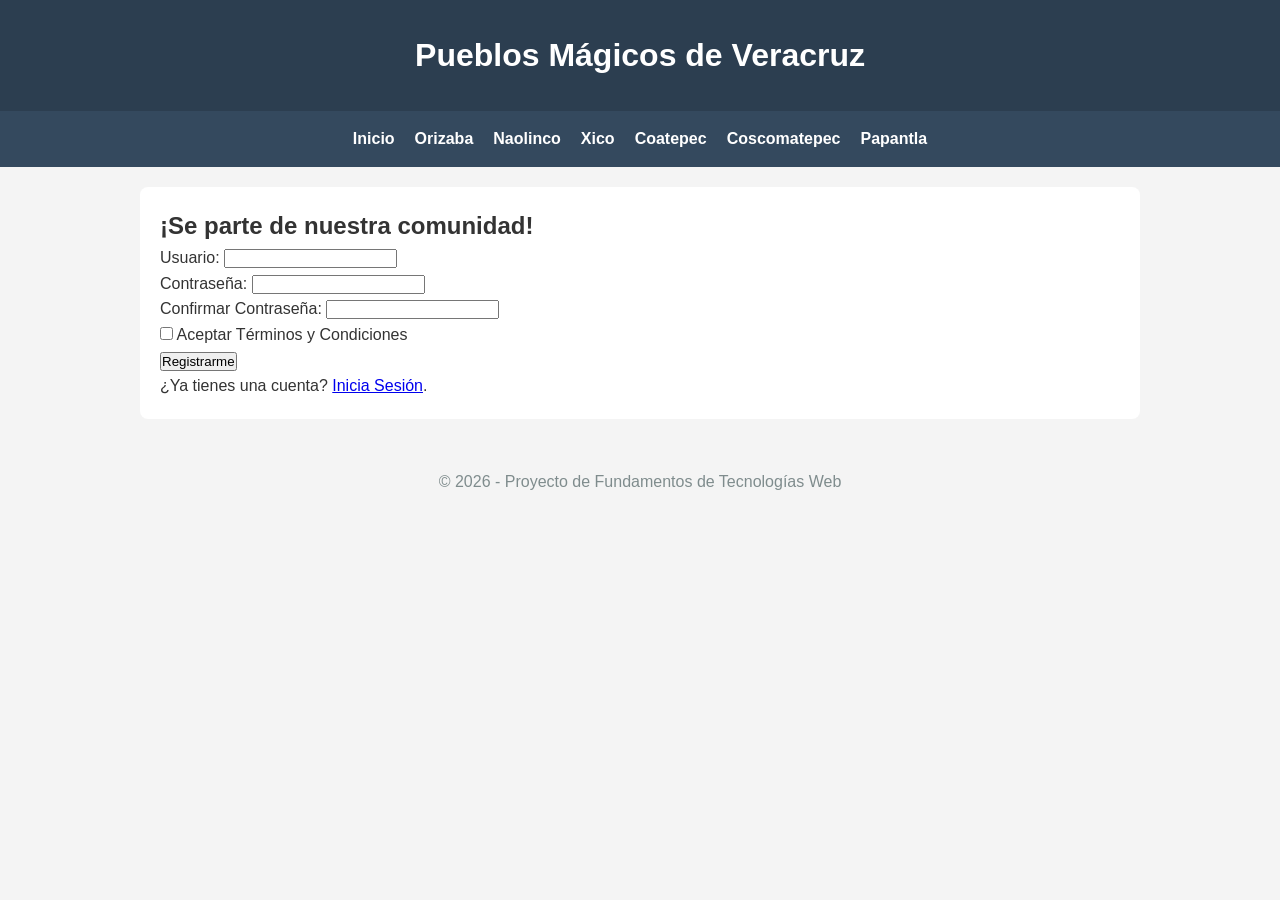
<file: registro.html>
<!DOCTYPE html>
<html lang="es">
<head>
    <meta charset="UTF-8">
    <meta name="viewport" content="width=device-width, initial-scale=1.0">
    <title>Registro - Pueblos Mágicos de Veracruz</title>

    <link rel="stylesheet" href="css/style.css">
</head>
<body>

    <header>
        <h1>Pueblos Mágicos de Veracruz</h1>
    </header>

    <nav aria-label="Menú principal">
        <ul>
            <li><a href="index.html">Inicio</a></li>
            <li><a href="Orizaba.html">Orizaba</a></li>
            <li><a href="Naolinco.html">Naolinco</a></li>
            <li><a href="Xico.html">Xico</a></li>
            <li><a href="Coatepec.html">Coatepec</a></li>
            <li><a href="Coscomatepec.html">Coscomatepec</a></li>
            <li><a href="Papantla.html">Papantla</a></li>
        </ul>
    </nav>

    <main id="hero-registro">
        <section>
            <h2>¡Se parte de nuestra comunidad!</h2>

            <form id="form-registro" action="#" method="POST">

                <div>
                    <label for="usuario">Usuario:</label>
                    <input type="text" id="usuario" name="usuario" required>
                </div>

                <div>
                    <label for="password">Contraseña:</label>
                    <input type="password" id="password" name="password" required>
                </div>

                <div>
                    <label for="confirmar-password">Confirmar Contraseña:</label>
                    <input type="password" id="confirmar-password" name="confirmar-password" required>
                </div>

                <div>
                    <input type="checkbox" id="terminos" name="servicios" required>
                    <label for="terminos">Aceptar Términos y Condiciones</label>
                </div>

                <div>
                    <button type="submit" id="btn-registrar">Registrarme</button>
                </div>

                <p>¿Ya tienes una cuenta? <a href="login.html">Inicia Sesión</a>.</p>

            </form>
        </section>
    </main>

    <footer>
        <p>&copy; 2026 - Proyecto de Fundamentos de Tecnologías Web</p>
    </footer>

    <script src="js/app.js"></script>
</body>
</html>
</file>
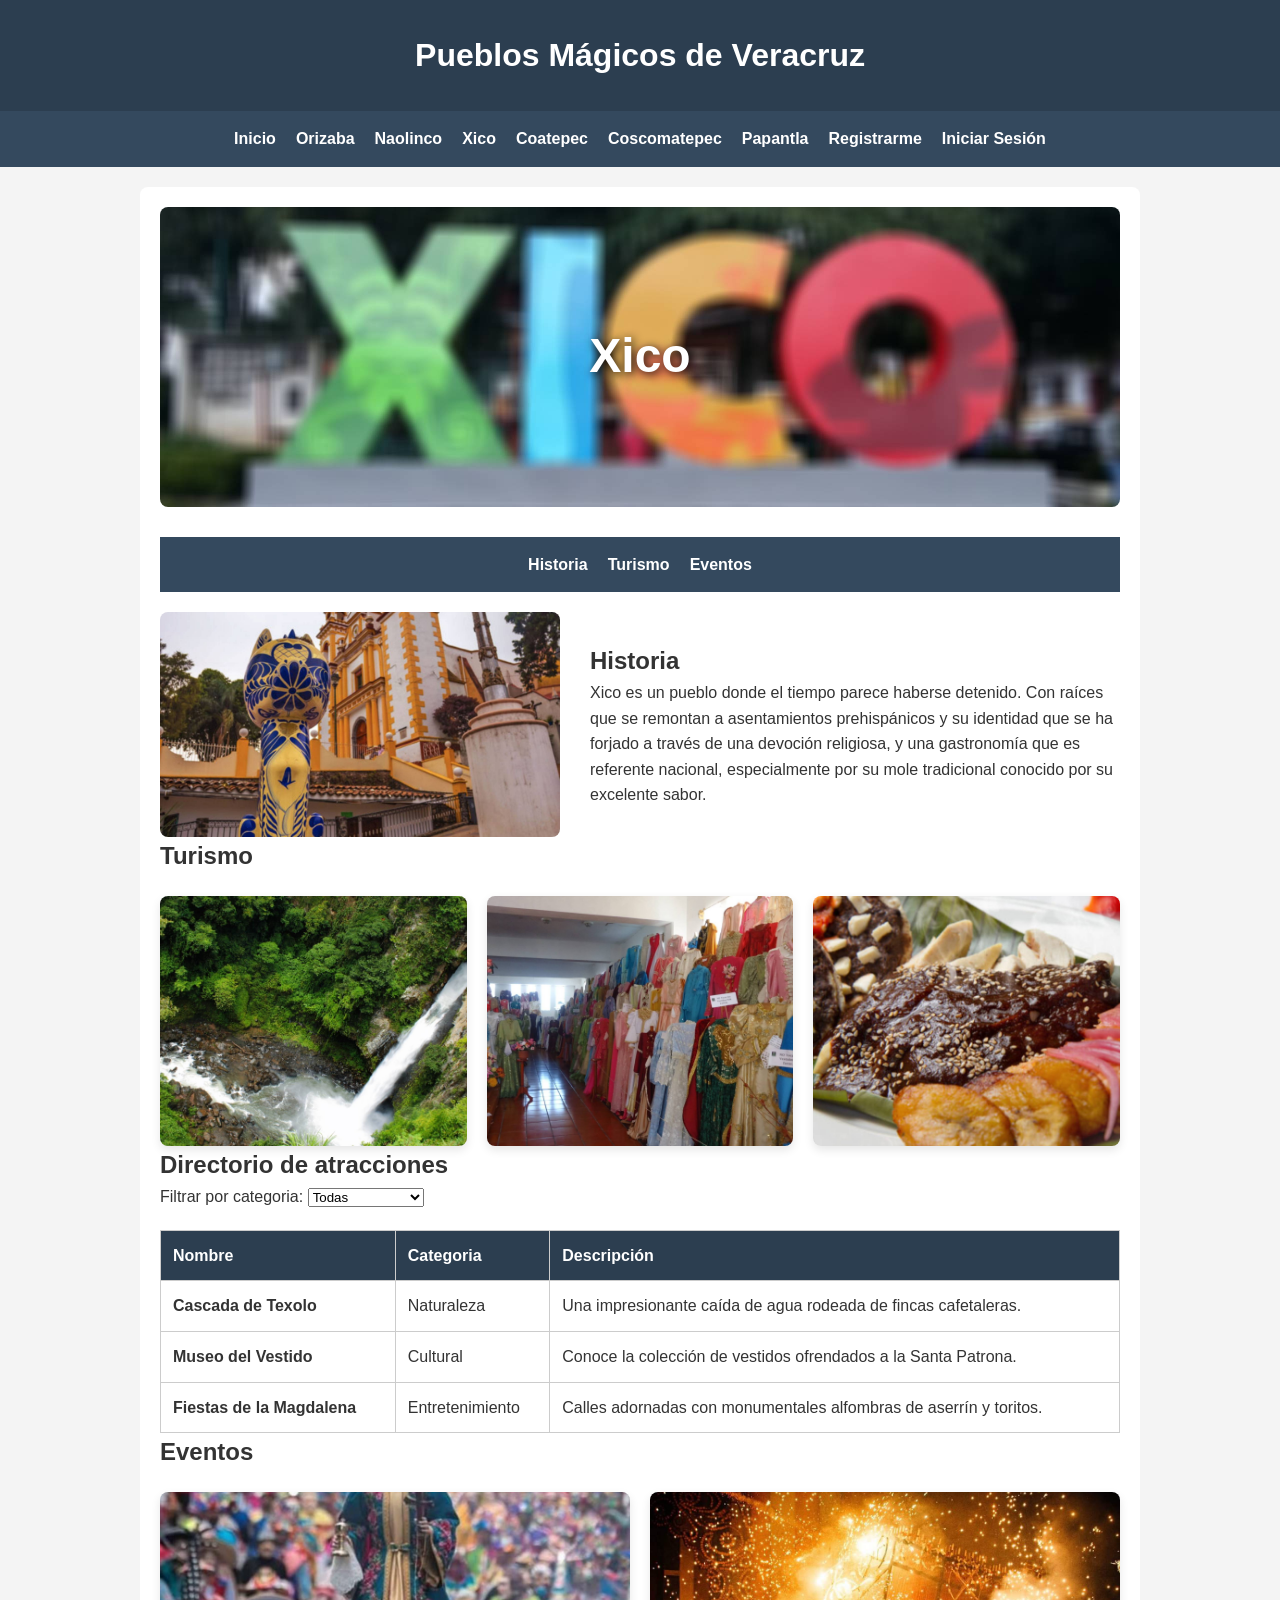
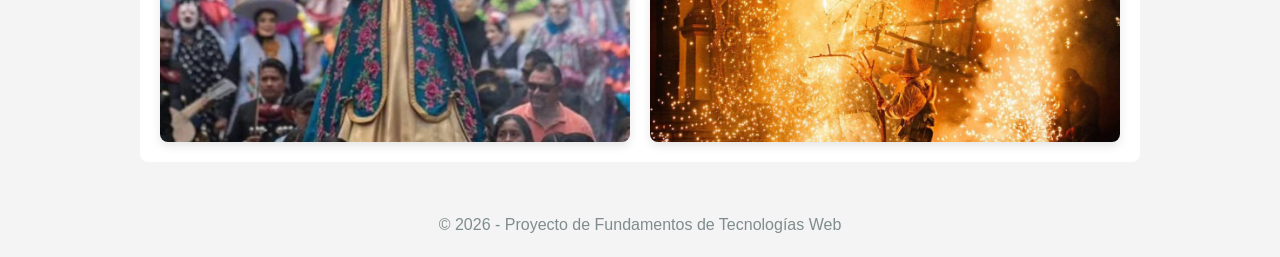
<file: Xico.html>
<!DOCTYPE html>
<html lang="es">
    <head>
        <meta charset="UTF-8">
        <meta name="viewport" content="width=device-width, initial-scale=1.0">
        <title>Xico - Pueblos Mágicos de Veracruz</title>

        <link rel="stylesheet" href="css/style.css">
    </head>
    <body>
        <header>
            <h1>Pueblos Mágicos de Veracruz</h1>
        </header>
        
        <nav aria-label="Menú principal">
            <ul>
                <li><a href="index.html">Inicio</a></li>
                <li><a href="Orizaba.html">Orizaba</a></li>
                <li><a href="Naolinco.html">Naolinco</a></li>
                <li><a href="Xico.html">Xico</a></li>
                <li><a href="Coatepec.html">Coatepec</a></li>
                <li><a href="Coscomatepec.html">Coscomatepec</a></li>
                <li><a href="Papantla.html">Papantla</a></li>
                <li><a href="registro.html">Registrarme</a></li>
                <li><a href="login.html">Iniciar Sesión</a></li>
            </ul>
        </nav>

        <main>
            <section class="hero-pueblo" style="background-image: url('img/Xico/Fondo-LetrasXico.jpg');">
                <h2>Xico</h2>
            </section>

            <nav aria-label="Navegación interna del pueblo">
                <ul>
                    <li><a href="#historia">Historia</a></li>
                    <li><a href="#turismo">Turismo</a></li>
                    <li><a href="#eventos">Eventos</a></li>
                </ul>
            </nav>

            <section id="historia">
                <div class="historia-container">
                    <img src="img/Xico/Historia-Xico.jpg" class="historia-img" alt="Historia">
        
                    <div class="historia-texto">
                        <h2>Historia</h2>
                        <p>Xico es un pueblo donde el tiempo parece haberse detenido. Con raíces que se remontan a asentamientos prehispánicos y su identidad que se ha forjado a través de una devoción religiosa, y una gastronomía que es referente nacional, especialmente por su mole tradicional conocido por su excelente sabor.</p>
                    </div>
                </div>
            </section>

            <section id="turismo">
                <h2>Turismo</h2>
                <div class="contenedor-grid">
                    <article class="tarjeta-interactiva">
                        <img src="img/Xico/Turismo-Cascada-Xico.jpg" alt="Cascada de Texolo en medio de la selva">
                        <div class="texto-oculto">
                            <h3>Cascada de Texolo</h3>
                            <p>Una impresionante caída de agua rodeada de fincas cafetaleras.</p>
                        </div>
                    </article>
                    <article class="tarjeta-interactiva">
                        <img src="img/Xico/Turismo-Vestidos-Xico.jpg" alt="Museo del Vestido de Santa María Magdalena">
                        <div class="texto-oculto">
                            <h3>Museo del Vestido</h3>
                            <p>Conoce la colección de vestidos ofrendados a la Santa Patrona.</p>
                        </div>
                    </article>
                    <article class="tarjeta-interactiva">
                        <img src="img/Xico/Turismo-Gastronomia-Xico.jpg" alt="Platillo tradicional de mole xiqueño">
                        <div class="texto-oculto">
                            <h3>Ruta Gastronómica</h3>
                            <p>Prueba el auténtico mole xiqueño y el pan de huevo.</p>
                        </div>
                    </article>
                </div>
            </section>
            
            <section id="directorio">
                <h2>Directorio de atracciones</h2>

                <div style="margin-bottom: 15px;">
                    <label for="filtro-categoria">Filtrar por categoria:</label>
                    <select id="filtro-categoria">
                        <option value="Todas">Todas</option>
                        <option value="Cultural">Cultural</option>
                        <option value="Naturaleza">Naturaleza</option>
                        <option value="Entretenimiento">Entretenimiento</option>
                    </select>
                </div>

                <table id="tabla-directorio" border="1" style="width: 100%; text-align: left;">
                    <thead>
                        <tr>
                            <th>Nombre</th>
                            <th>Categoria</th>
                            <th>Descripción</th>
                        </tr>
                    </thead>
                    <tbody>
                    </tbody>
                </table>
            </section>

            <section id="eventos">
                <h2>Eventos</h2>
                <div class="contenedor-grid">
                    <article class="tarjeta-interactiva">
                        <img src="img/Xico/Eventos-Magdalena-Xico.jpg" alt="Alfombras de aserrín en las calles de Xico">
                        <div class="texto-oculto">
                            <h3>Fiestas de la Magdalena</h3>
                            <p>Calles adornadas con monumentales alfombras de aserrín.</p>
                        </div>
                    </article>
                    <article class="tarjeta-interactiva">
                        <img src="img/Xico/Eventos-Toritos-Xico.jpg" alt="Quema de toritos pirotécnicos">
                        <div class="texto-oculto">
                            <h3>Quema de Toritos</h3>
                            <p>La noche se ilumina con la tradición pirotécnica del pueblo.</p>
                        </div>
                    </article>
                </div>
            </section>
        </main>

        <footer>
            <p>&copy; 2026 - Proyecto de Fundamentos de Tecnologías Web</p>
        </footer>

        <script src="js/app.js"></script>
    </body>
</html>
</file>
<file: css/style.css>
* { margin: 0; padding: 0; box-sizing: border-box; }
body { font-family: 'Segoe UI', sans-serif; background-color: #f4f4f4; color: #333; line-height: 1.6; }

header { background-color: #2c3e50; color: #fff; text-align: center; padding: 30px; }
nav ul { display: flex; justify-content: center; background: #34495e; padding: 15px; list-style: none; gap: 20px; }
nav a { color: #fff; text-decoration: none; font-weight: bold; }

main { max-width: 1000px; margin: 20px auto; padding: 20px; background: #fff; border-radius: 8px; }

.hero-pueblo { 
    height: 300px; 
    display: flex; 
    align-items: center; 
    justify-content: center; 
    color: #fff; 
    text-shadow: 2px 2px 10px #000; 
    margin-bottom: 30px; 
    background-size: cover; 
    background-position: center; 
    border-radius: 8px;
}
.hero-pueblo h2 { font-size: 3rem; }

.historia-container { display: flex; flex-wrap: wrap; gap: 30px; align-items: center; margin-top: 20px; }
.historia-img { max-width: 400px; width: 100%; height: auto; border-radius: 8px; }
.historia-texto { flex: 1; min-width: 300px; }

.contenedor-grid { display: grid; grid-template-columns: repeat(auto-fit, minmax(280px, 1fr)); gap: 20px; margin-top: 20px; }

.tarjeta-interactiva { position: relative; height: 250px; border-radius: 8px; overflow: hidden; cursor: pointer; box-shadow: 0 4px 10px rgba(0,0,0,0.1); }
.tarjeta-interactiva a { display: block; width: 100%; height: 100%; text-decoration: none; }
.tarjeta-interactiva img { width: 100%; height: 100%; object-fit: cover; transition: transform 0.5s ease; }
.tarjeta-interactiva:hover img { transform: scale(1.1); }

.texto-oculto { 
    position: absolute; top: 0; left: 0; width: 100%; height: 100%; 
    background: rgba(0,0,0,0.8); color: #fff; display: flex; flex-direction: column; 
    justify-content: center; align-items: center; opacity: 0; 
    transition: opacity 0.4s ease-in-out; padding: 20px; text-align: center;
}
.tarjeta-interactiva:hover .texto-oculto { opacity: 1; }

table { width: 100%; border-collapse: collapse; margin-top: 20px; }
th, td { border: 1px solid #ccc; padding: 12px; text-align: left; }
th { background: #2c3e50; color: #fff; }

footer { text-align: center; padding: 20px; color: #7f8c8d; margin-top: 30px; }
</file>
